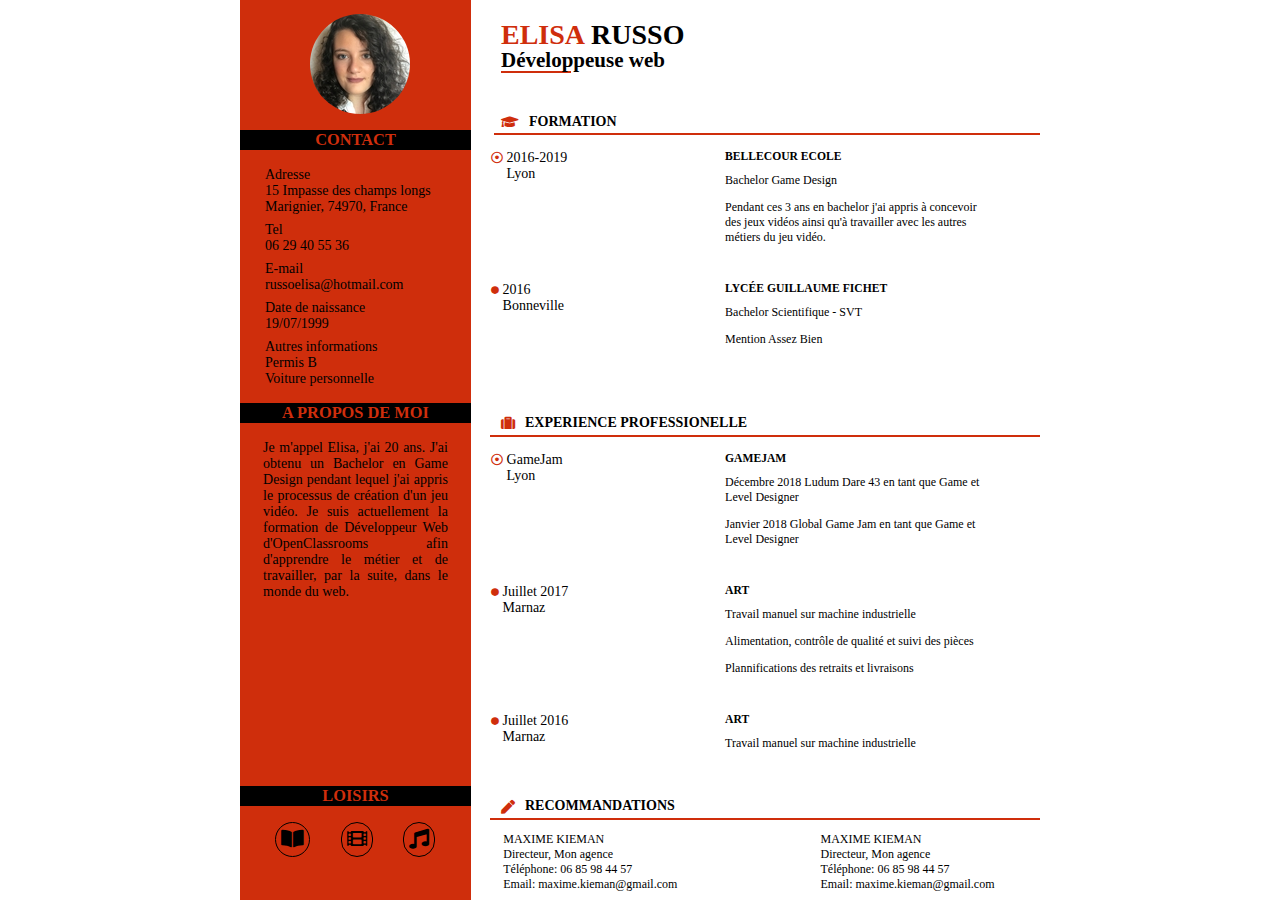
<file: index.html>
<!DOCTYPE html>

<html lang="fr">
<head>
    <meta charset="utf-8" />
    <title>CV Elisa Russo</title>
    <link rel="stylesheet" href="style.css" />
    <link href="fontawesome-free-5.13.0-web/css/all.css" rel="stylesheet">
    <meta name="viewport" content="width=device-width, initial-scale=1.0">
    
</head>

<body>
    <div class="container">

        <aside>
           <div class="imagetexte">
            <figure>
                <div class="imageid">
                    <a href="Images/Photo_id.jpg"><img src="Images/Photo_id_mini.jpg" alt="photo identité"
                            title="Cliquez pour agrandir" class="imagecrop"/>
                    </a>
                </div>
            </figure>
            

           <div class="info_txt">
            <section class="contact">
                <h3>Contact</h3>
                <ul>
                    <li>Adresse <br>15 Impasse des champs longs<br> Marignier, 74970, France</li>
                    <li>Tel <br>06 29 40 55 36</li>
                    <li>E-mail <br>russoelisa@hotmail.com</li>
                    <li>Date de naissance<br>19/07/1999</li>
                    <li>Autres informations<br>Permis B <br> Voiture personnelle</li>
                </ul>
            </section>
            <section class="a_propos">
                <h3>A propos de moi</h3>
                <p>
                    Je m'appel Elisa, j'ai 20 ans. J'ai obtenu un Bachelor en Game Design pendant lequel j'ai appris le processus de création d'un jeu vidéo. Je suis actuellement la formation de Développeur Web d'OpenClassrooms afin d'apprendre le métier et de travailler, par la suite, dans le monde du web.
                </p>
            </section>
            <section class="loisirs">
                <h3>Loisirs</h3>
            <ul class="logo">
                <li class="logo1"><i class="fas fa-book-open"></i></li>
                <li class="logo1"><i class="fas fa-film"></i></li>
                <li class="logo1"><i class="fas fa-music"></i></li>
            </ul>
                
            </section>
         </div>
           </div>
            
        </aside>

        <div id="cv_center">
            <div class=title>

            </div>

            <main>
               <header>
                <div class="nom">
                    <div class="prenom"><h1>ELISA</h1></div>
                    <div class="nom1"><h1>RUSSO</h1></div>
                </div>
                
                    <h2>Développeuse web</h2>
                

                    <div class="GD"> </div>
                </header>
                <div class="formation">
                    <div class="experience_title">

                        <div class="logo2"><i class="fas fa-graduation-cap"></i></div>
                        <div class="box_title">
                            <h4>FORMATION</h4>
                            <div class="barre"></div>
                        </div>
                    </div>
                </div>
                <article class="pac_dip">
                    <div class="dot">
                       <div class="dot1"><i class="far fa-dot-circle"></i></div>
                        <div class="date"> 2016-2019
                            <p>Lyon</p>
                        </div>
                    </div>
                    <div class="informations_diplome">
                        <h5>Bellecour Ecole</h5>
                        <p>Bachelor Game Design</p>
                        <p>Pendant ces 3 ans en bachelor j'ai appris à concevoir des jeux vidéos ainsi qu'à travailler avec les autres métiers du jeu vidéo.</p>
                    </div>
                </article>
                <article class="pac_dip">
                    <div class="dot">
                       <div class="dot2"><i class="fas fa-circle"></i></div>
                        <div class="date">
                        2016
                        <p>Bonneville</p>
                        </div>
                    </div>
                    <div class="informations_diplome">
                       <h5>Lycée Guillaume Fichet</h5>
                        <p>Bachelor Scientifique - SVT</p>
                        <p>Mention Assez Bien</p>
                        
                    </div>
                </article>


            <div class="experience">
                <div class="experience_title">
                    <div class="logo2"><i class="fas fa-suitcase"></i></div>
                    <div class="box_title">
                        <h4>EXPERIENCE PROFESSIONELLE</h4>
                        <div class="barre"></div>
                    </div>
                </div>
                
                <article class="pac_dip">
                   <div class="dot">
                      <div class="dot1"><i class="far fa-dot-circle"></i></div>
                       <div class="date"> GameJam<p>Lyon</p></div>
                    </div>
                    <div class="informations_diplome">
                       <h5>GameJam</h5>
                        <p>Décembre 2018 Ludum Dare 43 en tant que Game et Level Designer</p>
                        <p>Janvier 2018 Global Game Jam en tant que Game et Level Designer</p>
                    </div>
                </article>
                <article class="pac_dip">
                   <div class="dot">
                      <div class="dot2"><i class="fas fa-circle"></i></div>
                       <div class="date"> Juillet 2017 <p>Marnaz</p></div>
                    </div>
                    <div class="informations_diplome">
                       <h5>ART</h5>
                        <p>Travail manuel sur machine industrielle</p>
                        <p>Alimentation, contrôle de qualité et suivi des pièces</p>
                        <p>Plannifications des retraits et livraisons</p>
                    </div>
                </article>
                 <article class="pac_dip">
                   <div class="dot">
                      <div class="dot2"><i class="fas fa-circle"></i></div>
                       <div class="date"> Juillet 2016 <p>Marnaz</p></div>
                    </div>
                    <div class="informations_diplome">
                       <h5>ART</h5>
                        <p>Travail manuel sur machine industrielle</p>
                    </div>
                </article>
            </div>
            </main>

            <footer>
                <div class="reco_title">
                    <div class="logo2"><i class="fas fa-pen"></i></div>
                    <div class="box_title">
                        <h4>RECOMMANDATIONS</h4>
                        <div class="barre"></div>
                    </div>
                </div>

                <div class="reco_section">
                    <div class="reco1">
                       <ul>
                           <li>MAXIME KIEMAN</li>
                           <li>Directeur, Mon agence</li>
                           <li>Téléphone: 06 85 98 44 57</li>
                           <li>Email: maxime.kieman@gmail.com</li>
                       </ul>
                    </div>
                    <div class="reco2">
                        <ul>
                           <li>MAXIME KIEMAN</li>
                           <li>Directeur, Mon agence</li>
                           <li>Téléphone: 06 85 98 44 57</li>
                           <li>Email: maxime.kieman@gmail.com</li>
                        </ul>
                    </div>
                </div>

            </footer>
    
        </div>
        </div>

</body>

</html>
</file>
<file: style.css>
html {
    height: 100%;

}

body {
    height: 100%;
    margin: 0;
    padding: 0;
    
;
}

.container {
    display: flex;
    height: 100%;
    width: 800px;
    margin: auto;
    font-size: 14px;
    font-family: arial;
    font-family:Verdana;

}


.contact > ul > li{
    margin-top: 7px;
    text-align: left;
    margin-left: -15px;
}

ul{
    list-style:none;
}

.loisirs >ul > li
{
    list-style: none;
    margin-left: -5px;
}


.a_propos>p {
    
    margin-left: 10%;
    margin-right: 10%;
    margin-bottom: 20%;
    min-height: 300px;
}

.prenom{
     color: #CF2E0C;
     margin-right: 6px;
     
}
.nom{
    display: flex;
}

h1 {
   
    
    margin-bottom: -20px;
}

h2 {
    margin-bottom: -2px;
}

.GD {
    border-bottom: 2px solid #CF2E0C;
    width: 70px;
}



h3 {
    text-align: center;
    background: black;
    color: #CF2E0C;
    text-transform: uppercase;
}

h4 {
    text-align: left;

}

aside {
    order: 2;
    width: 30%;
    text-align: justify;
    /*! height: 100%; */
    padding-top: 150px;
    background: #CF2E0C;


}

#cv_center {
    order: 2;
    width: 70%;
    margin-left: 30px;

}

.imgpro {
    margin-top: 5%;
    text-align: center;
}

.imgpro>img {
    border-radius: 600px;
    

}




.pac_dip {
    margin: 5px;
    padding: 10px;
    display:flex;

}



.informations_diplome {
    margin-top: 0px;
    width: 50%;
    margin-left: 20%;

}
.informations_diplome > p{
    margin-top:0px;
}

.reco_section {
    display: flex;
    margin-left:-7%;

}

.reco2 {
    margin-left: 10%;
    width: 50%;

}

.reco1 {
    width: 50%;
}

.imageid {
    width: 100px;
    height: 100px;
    overflow: hidden;
    border-radius: 50%;
    z-index: 2;
    margin-top: -150px;
    margin-left: 20%;
}


.imagecrop {
    display: inline;
    margin: 0 auto;
    margin-left: -5%;
    width: auto;
}

.experience {
    margin-bottom: -20px;
    /*! display: flex; */
}

.experience_title {
    display: flex;
    height: 100%;
    padding-top: 22px;

}

.experience_title>img {
    height: 100%;
    margin-top: 4%;
    margin-right: 2%;
}

.reco_title {
    display: flex;
    height: 100%;
    padding-top: 22px;
}

.reco_title>img {
    height: 100%;
    margin-top: 4%;
    margin-right: 2%;
}

.box_title {
    width: 100%;
}

.barre {
    margin-top: -15px;
    border-bottom: 2px solid #CF2E0C;
    margin-left: -6.8%;
}

.dot{
    display:flex;
    margin-left:-5%;
    
}
.dot > img{
    height:100%;
    padding-top:5px;
    padding-right: 5px;
}
.informations_diplome > h5{
    text-transform: uppercase;
    margin-top: 0px
}


.pac_dip{
    display: flex
}
.pac_dip >.dot
{
    width: 50%
}
.dot >i
{
    margin-right: 5%;
}
.dot>.date{
    width: 100%;
}
.informations_diplome
{
    margin-top: 0;
    margin-left: -20px;
}
.informations_diplome >p{
    margin-top: 0px;
    font-size: 12px;
}

.logo{
    display:flex;
}

.informations_diplome >h5{
    margin: 0;    
    margin-bottom: 10px;
}
.informations_diplome >h5 > p{
    margin: 0;
    margin-bottom: 10px;
}

.logo1{
    margin: auto;
    font-size: 20px;
    border: 1px solid black;
    padding: 5px;
    border-radius: 60px;
}

.logo2{
    padding-top: 10px;
    margin-right: 10px;
    color: #CF2E0C;
    margin-top: 10px;
}

.date > p{
    margin-top: 0px;
}
.reco_section{
    font-size:12px;
}
.reco2 > .tel{
    margin-top: -8px;
}

.reco1 > .tel{
    margin-top: -8px;
}

.footer{
    margin-top: -50px;
}




.dot1{
    font-size: 12px;
    margin-right: 4px;
    margin-top: 1px;
    color: #CF2E0C;
}
.dot2{
    font-size: 8px;
    margin-right: 4px;
    margin-top: 4px;
    color: #CF2E0C;
}
aside{
    height: auto;
}


@media screen and (max-width: 800px)
{
    .container {
        flex-direction: column;

    }
    aside {
    order: 2;
    width: 100%;
    text-align: justify;
    text-align: center;
    /*! height: 100%; */
    padding-top: 150px;
    background: #CF2E0C;
      
    }

    .figure{
        height:25%;
        width:100%;
        margin-top:-100px;
    
    }
    .imageid{
        margin:auto;
        right:40%;
        left:auto;
        margin-top:-150px;
    }
    #cv_center{
        margin: auto;
    }
    .a_propos{
        min-height: auto;
        max-width: 40%;
    }
    .info_txt{
        display: flex;
        max-width: 800px;
    }
    
    .contact,
    .a_propos,
    .loisirs
    {
        width: 50%;
    }
  
    
    .pac_dip{
        flex-direction: column;
        text-align: center;
        margin: auto;
    }
    .pac_dip > .dot{
        
        margin:auto;
    }
    .pac_dip > .informations_diplome{
        margin: auto;
    }
    
     .date{
        margin-left: -15px;
        
    }
    .dot1{
        margin-right: -75px;
        margin-left: auto
    }
    .dot2{
          margin-right: -75px;
        margin-left:auto
    }


}
@media screen and (max-width: 600px)
{
   
    .contact,
    .a_propos,
    .loisirs
    {
        width: 100%;
    }
    aside{
        display: flex;
        width:100%;
      
    }    
    .container{
        width: 100%;
    }
    .info_txt{
        flex-direction: column;
        max-width: 300px;

    }
    

    .a_propos{
        max-width: 100%;
        min-height: auto;
        max-height: 40%;
    }

     #cv_center{
        margin:auto;
    }
    .informations_diplome{
        max-width:260px;
    }
   .pac_dip
     {
        width:400px;
    }
    .imagetexte{
            margin: auto;
    }
    
    .dot1{
        margin-right: -40px;
        margin-left: 
    }
    .dot2{
          margin-right: -40px;
        margin-left: auto;
    }
 
}
@media screen and (max-width: 500px){
    .container{
        width: 500px;
        margin: auto;
    }
   
    .reco_section{
        margin-left: -50px;
    }
    .imagetexte{
        margin: auto;
    }

    main{
        margin-left:-40px;
    }

}
</file>
